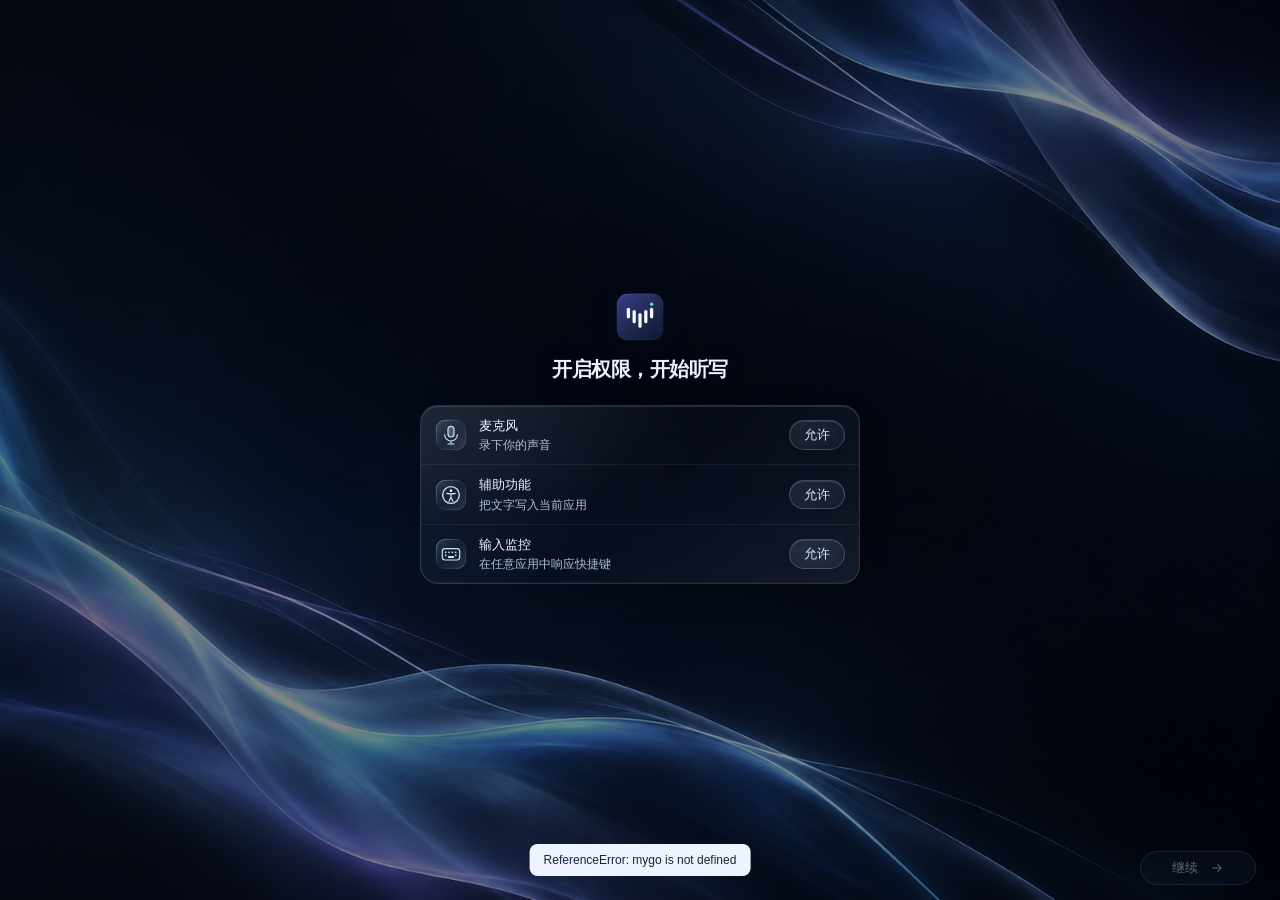
<file: resources/onboarding/index.html>
<!doctype html><html lang="zh-Hans" data-theme="dark"><head><meta charset="utf-8"><meta name="viewport" content="width=device-width,initial-scale=1"><title>Voicemore</title><style>
:root{color-scheme:light;--page:#e6e7eb;--window:#f6f6f7;--panel:#fff;--soft:#f1f1f3;--text:#26262b;--muted:#74757d;--faint:#a8a9b0;--line:#e3e3e8;--line-strong:#d4d4da;--brand:#3e468a;--brand-tint:#ebecf6;--onbrand:#fff;--success:#2f8466;--success-tint:#e4f2ec;--danger:#b0573f;--shadow:0 22px 60px #1d20301f,0 0 0 .5px #1d203026,0 2px 6px #1d20300d;--card-shadow:0 .5px 1px #1d203012}
:root[data-theme=dark]{color-scheme:dark;--page:#141518;--window:#232428;--panel:#2c2d32;--soft:#323338;--text:#ececef;--muted:#a0a1aa;--faint:#6c6d76;--line:#3a3b42;--line-strong:#46474f;--brand:#a7adf0;--brand-tint:#363b5f;--onbrand:#1d2036;--success:#7ccdb0;--success-tint:#22392f;--danger:#e39a88;--shadow:0 22px 60px #0008,0 0 0 .5px #ffffff1f;--card-shadow:none}
*{box-sizing:border-box}
html,body{height:100%}
body{margin:0;font:13px/1.5 -apple-system,BlinkMacSystemFont,"PingFang SC","Hiragino Sans GB",sans-serif;color:var(--text);background:var(--page);display:flex;flex-direction:column;-webkit-font-smoothing:antialiased}
button,select,textarea{font:inherit;color:inherit}
button{cursor:pointer;border:.5px solid var(--line-strong);border-radius:7px;background:var(--panel);padding:4px 12px;min-height:26px;box-shadow:0 .5px 1px #0000000f;transition:background .15s,opacity .15s}
button:hover:not(:disabled){background:color-mix(in srgb,var(--panel),var(--text) 5%)}
button:disabled{cursor:default;opacity:.4}
:focus-visible{outline:2px solid #7088d4;outline-offset:2px}
h1,h2,p{margin:0}
p{color:var(--muted)}
.plain{border:0;background:transparent;box-shadow:none;color:var(--muted)}
.plain:hover:not(:disabled){background:color-mix(in srgb,var(--text) 6%,transparent)}
.primary{background:var(--brand);color:var(--onbrand);border-color:transparent}
.primary:hover:not(:disabled){background:color-mix(in srgb,var(--brand),var(--text) 14%)}
svg{display:block}
.ic{width:16px;height:16px;fill:none;stroke:currentColor;stroke-width:1.7;stroke-linecap:round;stroke-linejoin:round;flex-shrink:0}
kbd{font:500 11px/1 -apple-system,sans-serif;display:inline-flex;align-items:center;justify-content:center;min-width:24px;height:20px;padding:0 6px;border:.5px solid var(--line-strong);border-bottom-width:1.5px;border-radius:5px;background:var(--panel);color:var(--text);vertical-align:1px}
.primary kbd{background:#ffffff26;border-color:#ffffff45;color:inherit}

/* preview toolbar — prototype controls only, not product UI */
.tools{flex-shrink:0;display:flex;align-items:center;gap:8px;padding:10px 16px;border-bottom:1px solid color-mix(in srgb,var(--line),transparent 30%);background:color-mix(in srgb,var(--page),var(--panel) 35%);font-size:12px;flex-wrap:wrap}
.tools .name{font-weight:600;margin-right:auto;display:flex;align-items:center;gap:8px}
.tools .name span{font-weight:400;color:var(--muted)}
.tools select{font-size:12px;border:.5px solid var(--line-strong);border-radius:6px;background:var(--panel);padding:2px 4px;height:24px}
.tools label{display:flex;align-items:center;gap:6px;color:var(--muted)}
.tools .sim{display:inline-flex;align-items:center;gap:6px;font-size:12px;height:24px;min-height:24px;user-select:none;-webkit-user-select:none;touch-action:none}
.tools .sim.down{background:var(--brand-tint);border-color:var(--brand)}
.tools .sep{width:1px;height:16px;background:var(--line-strong);margin:0 2px}

/* stage + compact panel (≈720×540) */
.stage{flex:1;min-height:0;display:flex;align-items:center;justify-content:center;padding:16px}
#app{width:min(720px,100%);height:min(540px,100%);min-height:420px}
.win{width:100%;height:100%;min-height:420px;display:flex;flex-direction:column;background:var(--window);border-radius:12px;box-shadow:var(--shadow);overflow:hidden;position:relative}
.titlebar{height:38px;flex-shrink:0;display:flex;align-items:center;justify-content:space-between;padding:0 10px 0 14px}
.traffic{display:flex;gap:8px}
.traffic i{width:12px;height:12px;border-radius:50%;background:#ff5f57;box-shadow:inset 0 0 0 .5px #0000001f}
.traffic i:nth-child(2){background:#febc2e}.traffic i:nth-child(3){background:#28c840}
.titlebar .plain{font-size:12px;padding:2px 8px;min-height:22px}
.body{flex:1;min-height:0;overflow:auto;display:flex;align-items:safe center;justify-content:center;padding:4px 56px 8px}
.content{width:100%;max-width:440px;text-align:center}
.content.enter{animation:arrive .28s cubic-bezier(.2,.7,.3,1)}
.footer{height:56px;flex-shrink:0;display:grid;grid-template-columns:1fr auto 1fr;align-items:center;padding:0 18px;border-top:.5px solid var(--line)}
.footer .back{justify-self:start;font-size:13px}
.footer .next{justify-self:end;min-width:88px;font-size:13px;padding:4px 16px;min-height:28px}
.dots{display:flex;gap:5px}
.dots i{width:5px;height:5px;border-radius:5px;background:var(--text);opacity:.15;transition:width .2s,opacity .2s}
.dots i.on{width:14px;opacity:.6}.dots i.done{opacity:.35}

/* type */
.mark{width:40px;height:40px;margin:0 auto 14px}
h1{font-size:20px;line-height:1.35;font-weight:600;letter-spacing:-.01em}
.sub{margin-top:6px;font-size:13px}
.head{margin-bottom:22px}

/* grouped list (permissions, trigger settings) */
.group{background:var(--panel);border-radius:10px;box-shadow:var(--card-shadow),0 0 0 .5px var(--line-strong);text-align:left;overflow:hidden}
.row{display:flex;align-items:center;gap:12px;min-height:56px;padding:10px 14px}
.row+.row{border-top:.5px solid var(--line)}
.row .txt{flex:1;min-width:0}
.row strong{display:block;font-size:13px;font-weight:550}
.row p{font-size:12px;margin-top:1px}
.app-ic{width:30px;height:30px;flex-shrink:0}
.row .allow{min-width:56px}
.ok-mark{width:20px;height:20px;margin-right:18px;color:var(--success);animation:none}
.row.compact{min-height:44px;padding:8px 14px}
.row select{font-size:12px;border:.5px solid var(--line-strong);border-radius:6px;background:var(--panel);padding:3px 6px;height:24px;box-shadow:0 .5px 1px #0000000f}
.seg{display:flex;padding:2px;background:var(--soft);border-radius:7px;gap:2px}
.seg button{border:0;box-shadow:none;background:transparent;font-size:12px;padding:2px 10px;min-height:22px;border-radius:5px;color:var(--muted)}
.seg button[aria-pressed=true]{background:var(--panel);color:var(--text);box-shadow:0 .5px 2px #0000001f}

/* shortcut keycap */
.cap-wrap{display:flex;flex-direction:column;align-items:center;gap:10px;margin:0 0 22px}
.cap{position:relative;width:64px;height:56px;border-radius:10px;background:var(--panel);box-shadow:0 0 0 .5px var(--line-strong),0 2px 0 var(--line-strong),0 4px 10px #1d20300d;transition:transform .08s,box-shadow .08s,background .2s}
.cap .lt{position:absolute;left:9px;bottom:7px;font-size:12px;color:var(--text)}
.cap .rt{position:absolute;right:8px;top:7px;color:var(--muted)}
.cap .rt svg{width:13px;height:13px}
.cap .rt.sym{font-size:13px;line-height:1}
.cap.wait:after{content:'';position:absolute;inset:-5px;border-radius:14px;border:1.5px solid var(--brand);opacity:0;animation:ring 2s ease-out infinite}
.cap.down{transform:translateY(2px);box-shadow:0 0 0 1px var(--brand),0 0 0 var(--line-strong);background:var(--brand-tint)}
.cap.hit{box-shadow:0 0 0 1px var(--success),0 2px 0 color-mix(in srgb,var(--success) 40%,transparent)}
.status{font-size:12px;color:var(--muted);min-height:18px;display:flex;align-items:center;gap:6px}
.status.ok{color:var(--success)}

/* practice pad */
.prompt{font-size:12px;color:var(--muted);margin:-8px 0 12px}
.prompt q{color:var(--text);quotes:"“" "”"}
.pad{background:var(--panel);border-radius:10px;box-shadow:var(--card-shadow),0 0 0 .5px var(--line-strong);text-align:left;transition:box-shadow .2s}
.pad.live{box-shadow:0 0 0 1.5px var(--brand)}
.pad.done{box-shadow:0 0 0 1px color-mix(in srgb,var(--success) 60%,transparent)}
.pad textarea{display:block;width:100%;height:112px;resize:none;border:0;background:transparent;padding:12px 14px;font-size:14px;line-height:1.7;outline:none;border-radius:10px 10px 0 0}
.pad textarea::placeholder{color:var(--faint)}
.pad-bar{display:flex;align-items:center;justify-content:space-between;gap:10px;padding:8px 8px 8px 14px;border-top:.5px solid var(--line)}
.vstate{display:flex;align-items:center;gap:8px;font-size:12px;color:var(--muted);min-width:0}
.vstate.ok{color:var(--success)}.vstate.bad{color:var(--danger)}
.vstate .dot{width:6px;height:6px;border-radius:50%;background:var(--faint)}
.bars{display:flex;gap:2px;align-items:center;height:14px;color:var(--brand)}
.bars i{width:2.5px;height:6px;border-radius:2px;background:currentColor;animation:wave .55s ease-in-out infinite alternate}
.bars i:nth-child(2n){height:11px;animation-delay:.12s}.bars i:nth-child(3n){height:14px;animation-delay:.24s}
.spin{width:12px;height:12px;border:1.5px solid color-mix(in srgb,var(--muted) 35%,transparent);border-top-color:var(--muted);border-radius:50%;animation:spin .8s linear infinite}
.vstate svg{width:14px;height:14px}
.start{display:inline-flex;align-items:center;gap:6px;min-height:28px;padding:4px 10px 4px 12px}
.start .ic{width:14px;height:14px}
.hint{margin-top:10px;font-size:12px;color:var(--faint);min-height:18px}

/* completion */
.done-ic{width:48px;height:48px;margin:0 auto 14px}
.done-ic .ring{animation:draw .6s .05s ease-out both}
.done-ic .tick{animation:draw .35s .45s ease-out both}
.remind{margin-top:10px;font-size:13px;color:var(--muted);display:flex;align-items:center;justify-content:center;gap:6px}
.done-cta{margin-top:24px;min-height:32px;padding:5px 22px;font-size:13px}

/* dialog / toast */
dialog{padding:20px 20px 16px;width:300px;background:var(--panel);color:var(--text);border:0;border-radius:12px;box-shadow:var(--shadow);text-align:left}
dialog::backdrop{background:#1a1c2833}
dialog h2{font-size:13px;font-weight:600;margin-bottom:6px}
dialog p{font-size:12px;line-height:1.6}
dialog .acts{display:flex;justify-content:flex-end;gap:8px;margin-top:16px}
#toast{position:fixed;bottom:24px;left:50%;transform:translate(-50%,6px);background:var(--text);color:var(--panel);padding:7px 14px;border-radius:8px;font-size:12px;opacity:0;pointer-events:none;transition:opacity .2s,transform .2s;z-index:20}
#toast.on{opacity:1;transform:translate(-50%,0)}

@keyframes arrive{from{opacity:0;transform:translateY(5px)}to{opacity:1;transform:none}}
@keyframes pop{from{opacity:0;transform:scale(.7)}to{opacity:1;transform:none}}
@keyframes wave{to{transform:scaleY(.35)}}
@keyframes spin{to{transform:rotate(360deg)}}
@keyframes ring{0%{opacity:.5;transform:scale(.96)}100%{opacity:0;transform:scale(1.12)}}
@keyframes draw{from{stroke-dashoffset:var(--len)}to{stroke-dashoffset:0}}
@media(max-width:600px){.stage{padding:8px}.body{padding:4px 20px 8px}.footer{padding:0 12px}h1{font-size:18px}.tools .name span{display:none}.tools label span{display:none}}
@media(max-height:600px){.win{min-height:380px}.mark{width:32px;height:32px;margin-bottom:10px}.head{margin-bottom:14px}.row{min-height:48px;padding:8px 12px}.pad textarea{height:84px}.cap-wrap{margin-bottom:14px}}
@media(prefers-reduced-motion:reduce){*,*:before,*:after{animation:none!important;transition:none!important}}

/* V6 — Optical Flow. Generated raster remains the visible source of the light ribbons. */
:root{--page:#dfe7f2;--window:#f3f7fc;--panel:#f9fbff;--soft:#e8eef7;--text:#182a43;--muted:#50617a;--faint:#66778e;--line:#d8e1ee;--line-strong:#b9c9df;--brand:#245bb4;--brand-tint:#e0ebfc;--success:#237256;--success-tint:#e1f1e9}
:root[data-theme=dark]{--page:#080d19;--window:#0e182c;--panel:#16243b;--soft:#101c30;--text:#edf4ff;--muted:#b1bfd5;--faint:#92a4bf;--line:#2a3b55;--line-strong:#405472;--brand:#abd5ff;--brand-tint:#263f61;--onbrand:#0b2442;--success:#9cddc4;--success-tint:#193d37;--danger:#ffb7a9}
body{background:var(--page);isolation:isolate}
body::before{content:'';position:fixed;inset:-8%;z-index:-1;pointer-events:none;background:url('onboarding-v6-assets/aurora-flow.png') center/cover;filter:blur(32px);opacity:.09;animation:atmosphere 38s ease-in-out infinite alternate}
:root[data-theme=dark] body::before{opacity:.24}
.tools{position:relative;z-index:2;background:color-mix(in srgb,var(--page) 94%,transparent);border-bottom-color:color-mix(in srgb,var(--line) 65%,transparent)}
#app{position:relative;isolation:isolate;border-radius:16px;overflow:clip;box-shadow:0 32px 90px #07142d30,0 0 0 1px #ffffff70,0 2px 10px #07142d12}
:root[data-theme=dark] #app{box-shadow:0 34px 100px #0008,0 0 0 1px #7ca5da45,0 1px 0 #c3e3ff38 inset}
#app::before{content:'';position:absolute;z-index:-2;inset:-5%;background:url('onboarding-v6-assets/aurora-flow.png') center/cover no-repeat;animation:optical-flow 18s ease-in-out infinite alternate;filter:url(#liquid-flow);will-change:transform;pointer-events:none}
#app::after{content:'';position:absolute;inset:0;z-index:-1;pointer-events:none;background:linear-gradient(110deg,#f1f6fbe8,#f4f8fcd9 52%,#ecf3fbd1)}
:root[data-theme=dark] #app::after{background:radial-gradient(ellipse at 50% 47%,#0712269c 0%,#07122666 40%,#07122616 76%),linear-gradient(180deg,#07122638,#07122608 68%,#07122670)}
.win{background:transparent;border-radius:16px;box-shadow:none}
.titlebar{height:42px}
.titlebar .plain{color:var(--muted);background:color-mix(in srgb,var(--window) 70%,transparent);border:1px solid color-mix(in srgb,var(--line) 60%,transparent);border-radius:6px}
.titlebar .plain:hover{background:var(--panel)}
.footer{height:64px;padding:0 24px;background:transparent;border-top:0;backdrop-filter:none}
.group,.pad{background:var(--panel);box-shadow:0 12px 30px #05112b12,0 0 0 1px color-mix(in srgb,var(--line-strong) 75%,transparent);border-radius:12px}
:root[data-theme=dark] .group,:root[data-theme=dark] .pad{background:#122137f5;box-shadow:0 14px 32px #0002,0 0 0 1px #87acd337,inset 0 1px 0 #cce8ff0c}
.mark{filter:drop-shadow(0 4px 12px #65b6ff28)}
h1{font-weight:600;letter-spacing:-.025em}
:root[data-theme=dark] h1{text-shadow:0 2px 16px #050d20}
.primary{background:linear-gradient(180deg,color-mix(in srgb,var(--brand),white 9%),var(--brand));box-shadow:0 2px 6px #081e4b18,inset 0 1px 0 #ffffff30}
.primary:hover:not(:disabled){background:color-mix(in srgb,var(--brand),white 14%)}
.allow{background:var(--brand-tint);border-color:color-mix(in srgb,var(--brand) 25%,var(--line));color:var(--brand)}
.cap{background:linear-gradient(155deg,var(--panel),var(--soft));box-shadow:0 0 0 1px var(--line-strong),0 3px 0 var(--line),0 10px 25px #08162b22}
.cap.wait:after{animation-duration:3.6s;opacity:0;border-width:1px}
.dots{gap:7px}.dots i.on{background:var(--brand);opacity:1;width:16px}
:focus-visible{outline:2px solid var(--brand);outline-offset:3px}
.pad textarea:focus-visible{outline:2px solid var(--brand);outline-offset:-3px}
dialog{border:1px solid var(--line-strong)}
dialog::backdrop{background:#050b1c80;backdrop-filter:blur(5px)}
@keyframes optical-flow{0%{transform:scale(1.04) translate3d(-1.4%,.8%,0) rotate(-.8deg)}50%{transform:scale(1.075) translate3d(.3%,-.7%,0) rotate(.2deg)}100%{transform:scale(1.045) translate3d(1.2%,.6%,0) rotate(.8deg)}}
@keyframes atmosphere{from{transform:translate3d(-1%,0,0) scale(1)}to{transform:translate3d(1%,-1%,0) scale(1.03)}}
html[data-paused=true] *,html[data-paused=true] *::before,html[data-paused=true] *::after{animation-play-state:paused!important}
@media(prefers-reduced-motion:reduce){*,*::before,*::after{animation:none!important;transition:none!important;scroll-behavior:auto!important}}

/* Continuous surface and luminous glass actions. */
button{transition:background .22s,border-color .22s,box-shadow .22s,transform .22s cubic-bezier(.2,.7,.3,1)}
button:active:not(:disabled){transform:translateY(1px) scale(.97)}
.primary{position:relative;isolation:isolate;overflow:hidden;border:1px solid #c1e3ff90;border-radius:999px;color:#f4faff;background:linear-gradient(120deg,#3669a8e8,#4e70b9e8 52%,#7769b8e8);box-shadow:inset 0 1px 0 #ffffff5c,inset 0 -1px 0 #13295870,0 3px 12px #020c2638,0 0 16px #6cb9ff18;text-shadow:0 1px 2px #15274b50;font-weight:550;letter-spacing:.02em}
.primary::before{content:'';position:absolute;z-index:-1;inset:0;background:linear-gradient(110deg,transparent 15%,#ffffff25 45%,transparent 70%);transform:translateX(-110%);transition:transform .8s ease;pointer-events:none}
.primary:hover:not(:disabled){background:linear-gradient(120deg,#417abbe8,#5a83c9e8 52%,#8b7acbe8);border-color:#d6edffc9;box-shadow:inset 0 1px 0 #ffffff70,0 5px 18px #08163040,0 0 20px #79bdff30;transform:translateY(-1px)}
.primary:hover:not(:disabled)::before{transform:translateX(110%)}
.footer .next,.done-cta{display:inline-flex;align-items:center;justify-content:center;gap:12px;min-width:106px;min-height:34px;padding:6px 18px;border-radius:999px}
.footer .next::after,.done-cta::after{content:'';width:14px;height:14px;flex-shrink:0;background:currentColor;mask:url("data:image/svg+xml,%3Csvg xmlns='http://www.w3.org/2000/svg' viewBox='0 0 20 20'%3E%3Cpath d='M4 10h11M11 5l5 5-5 5' fill='none' stroke='black' stroke-width='1.5' stroke-linecap='round' stroke-linejoin='round'/%3E%3C/svg%3E") center/contain no-repeat;transition:transform .22s}
.footer .next:hover:not(:disabled)::after,.done-cta:hover::after{transform:translateX(2px)}
.footer .next:not(.primary){background:color-mix(in srgb,var(--panel) 65%,transparent);border-color:var(--line-strong)}
.allow{border-radius:999px;background:color-mix(in srgb,var(--brand-tint) 65%,transparent);border-color:color-mix(in srgb,var(--brand) 35%,transparent);box-shadow:inset 0 1px 0 #ffffff12}
.allow:hover:not(:disabled){background:var(--brand-tint);border-color:var(--brand)}
.start{border-radius:999px;padding-left:13px;padding-right:13px}
.footer .back{border-radius:999px;padding:5px 12px;color:var(--muted)}
.dots i.on{box-shadow:0 0 9px #8cc7ff66}
:root:not([data-theme=dark]) .primary{background:linear-gradient(120deg,#2d5a9f,#5068ac 55%,#6c59a4);border-color:#6587bd;color:white}
@media(prefers-reduced-motion:reduce){#app::before{filter:none;will-change:auto}.primary::before{display:none}}

/* Continuous ribbon material: GPU deformation and light on the original soft texture. */
#app::before{inset:0;background-size:100% 100%;animation:none;filter:none;will-change:auto;transform:none}
body::before{inset:0;background:radial-gradient(ellipse at 18% 80%,#305b9b55,transparent 45%),radial-gradient(ellipse at 85% 20%,#48448244,transparent 45%);filter:none;animation:atmosphere 30s ease-in-out infinite alternate}
#ui{position:relative;width:100%;height:100%;z-index:1}
#ribbon-flow{position:absolute;inset:0;width:100%;height:100%;display:block;z-index:-1;pointer-events:none}
#app::after{z-index:0}
:root[data-theme=dark] #app::after{background:radial-gradient(ellipse at 50% 47%,#030b1a38,transparent 68%)}

/* Unified optical-glass icon and control system. Official brand retains its original geometry. */
.brand-icon{display:block;width:100%;height:100%;object-fit:contain}
.mark{width:54px;height:54px;margin-bottom:12px;filter:drop-shadow(0 5px 12px #020b1d66)}
.tools .brand-icon{width:22px;height:22px}
.app-ic{width:32px;height:32px;color:#c6e3fa;filter:drop-shadow(0 2px 3px #02091430)}
:root[data-theme=dark]{--success:#b2dcd9;--success-tint:#a8e0e011}
.group,.pad{border-radius:14px}
:root[data-theme=dark] .group,:root[data-theme=dark] .pad{background:linear-gradient(125deg,#15253bd9,#111d31db);backdrop-filter:blur(18px);box-shadow:inset 0 1px 0 #def0ff0a,0 0 0 .5px #a8c8f333,0 12px 28px #02071426}
.row+.row{border-top-color:color-mix(in srgb,var(--line) 60%,transparent)}
.cap{width:68px;height:62px;border-radius:16px;background:linear-gradient(145deg,#b9ddff1c,#7697ca08 50%,#a8a2ee12);box-shadow:inset 0 1px 0 #e8f6ff65,inset 0 -1px 0 #080f2380,0 0 0 1px #b2cfee48,0 6px 16px #0003;color:#d8eaff}
.cap::before{content:'';position:absolute;inset:4px;border:1px solid #bfdfff0d;border-radius:12px;pointer-events:none}
.cap .lt{inset:0;display:flex;align-items:center;justify-content:center;font-size:12px;color:inherit;font-weight:450;letter-spacing:.015em}
.cap[aria-label^="Fn"] .lt{font-size:22px;font-weight:400;padding-top:5px}
.cap .rt{right:9px;top:8px;opacity:.55}.cap .rt svg{width:10px;height:10px}
.cap.hit{box-shadow:inset 0 1px 0 #ddf5ff80,inset 0 -1px 0 #07132899,0 0 0 1px #badfe97a,0 0 22px #8dc7fa15}
.cap.down{background:linear-gradient(145deg,#accfff26,#738bb514);box-shadow:inset 0 1px 5px #0003,0 0 0 1px #c1e1ff70}
.cap.wait:after{inset:-6px;border-color:#b9d9ff38;border-width:.8px}
.status.ok{color:#c1dedf}
.done-ic{width:64px;height:64px;margin:0 auto 12px;filter:drop-shadow(0 6px 15px #06132a55)}
.done-cta{min-height:34px;margin-top:22px;border-width:.5px;box-shadow:inset 0 1px 0 #fff4,0 4px 12px #050e2422}
kbd{background:linear-gradient(135deg,#b9ddff16,#8192c708);border-color:#b7d7f33b;border-bottom-width:1px;border-radius:6px;color:var(--text)}
.seg{border:1px solid #a7c6ee12;background:#060f1b38;padding:3px;border-radius:8px}
.seg button[aria-pressed=true]{background:linear-gradient(135deg,#bedfff23,#9dacec14);box-shadow:inset 0 1px 0 #e2f3ff22,0 0 0 .5px #a5c8ec2b}
.key-picker{display:flex;align-items:center;gap:8px;height:29px;padding:3px 9px 3px 11px;border:1px solid #accff32b;border-radius:8px;background:linear-gradient(130deg,#badfff10,#929fda08);box-shadow:inset 0 1px 0 #e2f5ff0d;font-size:12px}
.key-picker small{font-size:10px;color:var(--muted)}
.key-picker svg{width:14px;height:14px;fill:none;stroke:currentColor;stroke-width:1.25;opacity:.65}
.key-picker:hover:not(:disabled),.key-picker[aria-expanded=true]{background:#a6cfff14;border-color:#bddcff66}
.key-picker:focus-visible{outline:2px solid #b3d5ff70;outline-offset:2px}
#key-menu{position:fixed;inset:auto;margin:0;width:200px;padding:5px;background:linear-gradient(135deg,#17263df5,#101c30fa);border:1px solid #b5d4f440;border-radius:12px;box-shadow:inset 0 1px 0 #e4f3ff0d,0 12px 32px #02071266;color:#dceaf8;backdrop-filter:blur(24px)}
#key-menu:popover-open{animation:menu-in .16s ease-out}
#key-menu button{width:100%;display:flex;align-items:center;gap:8px;text-align:left;min-height:34px;padding:5px 8px;background:transparent;border:0;box-shadow:none;border-radius:7px;font-size:12px}
#key-menu button:hover,#key-menu button:focus{background:#b1d3ff14;outline:none}
#key-menu button[aria-selected=true]{background:linear-gradient(105deg,#a8d4ff1c,#9892ee0e)}
#key-menu .menu-key{display:flex;align-items:center;justify-content:center;width:23px;height:22px;border:1px solid #b0cdeb22;border-radius:5px;color:#c9dff3;font-size:11px;background:#b5d9ff06}
#key-menu small{font-size:10px;color:#9badc4;margin-left:auto}
.menu-check{margin-left:auto;width:13px;color:#c5e4ed}.menu-check .ic{width:13px;height:13px;stroke-width:1.5}
@keyframes menu-in{from{opacity:0;transform:translateY(-3px)}to{opacity:1;transform:none}}
:root:not([data-theme=dark]) .app-ic{color:#456585}
:root:not([data-theme=dark]) .cap{color:#325477}
:root:not([data-theme=dark]) .seg{background:#e1e8f0}
:root:not([data-theme=dark]) .seg button[aria-pressed=true]{background:#fff}
@media(prefers-reduced-motion:reduce){#key-menu:popover-open{animation:none}}

/* Smoked liquid glass: attenuated ribbons, translucent continuous surfaces. */
:root[data-theme=dark] #app::after{
 background:linear-gradient(145deg,#02050962,#01040b80 55%,#02050b69);
 backdrop-filter:blur(.65px) saturate(.84);-webkit-backdrop-filter:blur(.65px) saturate(.84);
}
:root[data-theme=dark] #app{box-shadow:0 30px 90px #0009,0 0 0 1px #b3d0ec2b,inset 0 1px 0 #eff8ff26}
:root[data-theme=dark] .group,:root[data-theme=dark] .pad{
 position:relative;background:linear-gradient(128deg,#c5d9f014,#111b2b40 45%,#9aadd918);
 backdrop-filter:blur(24px) saturate(1.15);-webkit-backdrop-filter:blur(24px) saturate(1.15);
 border:1px solid #d2e6ff26;border-radius:18px;
 box-shadow:inset 0 1px 1px #ecf6ff24,inset 0 -1px 1px #8ea5cd12,0 12px 30px #00000030;
}
:root[data-theme=dark] .group::before,:root[data-theme=dark] .pad::before{
 content:'';position:absolute;inset:0;border-radius:inherit;pointer-events:none;
 background:radial-gradient(ellipse at 0 0,#d6ebff12,transparent 52%),radial-gradient(ellipse at 100% 100%,#9cafff09,transparent 45%);
}
:root[data-theme=dark] .row+.row,:root[data-theme=dark] .pad-bar{border-top-color:#d7e8ff12}
:root[data-theme=dark] .allow,:root[data-theme=dark] .key-picker,:root[data-theme=dark] .titlebar .plain{
 background:linear-gradient(140deg,#d2e8ff16,#91aedb07);border-color:#d3e8ff35;
 box-shadow:inset 0 1px 1px #eef8ff22,0 2px 5px #00000012;
 backdrop-filter:blur(12px);-webkit-backdrop-filter:blur(12px);color:#d7e8f8;
}
:root[data-theme=dark] .allow:hover:not(:disabled),:root[data-theme=dark] .key-picker:hover:not(:disabled){background:#d2e8ff22;border-color:#d3e8ff60}
:root[data-theme=dark] .primary{
 background:linear-gradient(115deg,#76b4e640,#889edc48 55%,#b4a5e44d);
 border-color:#c7e5ff66;backdrop-filter:blur(16px) saturate(1.25);-webkit-backdrop-filter:blur(16px) saturate(1.25);
 box-shadow:inset 0 1px 1px #edf8ff55,inset 0 -1px 1px #d4e2ff16,0 4px 14px #0003;
}
:root[data-theme=dark] .primary:hover:not(:disabled){background:linear-gradient(115deg,#8dc9f160,#9daee969 55%,#b5a8e765);border-color:#e2f2ffa6}
:root[data-theme=dark] .cap,:root[data-theme=dark] kbd{backdrop-filter:blur(12px);-webkit-backdrop-filter:blur(12px)}
:root[data-theme=dark] .pad.live{border-color:#b2d7ff80;box-shadow:inset 0 1px 1px #edf8ff26,0 0 0 2px #9dccff10,0 12px 30px #0003}
:root[data-theme=dark] .pad.done{border-color:#b2dcd95c}
:root[data-theme=dark] dialog{background:linear-gradient(135deg,#243345b8,#111b2be0);backdrop-filter:blur(24px);-webkit-backdrop-filter:blur(24px);border-color:#d2e6ff35;box-shadow:inset 0 1px 0 #ffffff24,0 20px 60px #0006}
#key-menu{background:linear-gradient(135deg,#27374cc9,#101b2bd9);backdrop-filter:blur(28px) saturate(1.1);-webkit-backdrop-filter:blur(28px) saturate(1.1)}
:root:not([data-theme=dark]) .group,:root:not([data-theme=dark]) .pad{background:linear-gradient(135deg,#ffffffa8,#f1f6fc80);backdrop-filter:blur(24px);-webkit-backdrop-filter:blur(24px);border-radius:18px;box-shadow:inset 0 1px 0 #fff,0 0 0 .5px #ffffffb3,0 12px 28px #162c4912}
@supports not (backdrop-filter:blur(1px)){
 :root[data-theme=dark] .group,:root[data-theme=dark] .pad{background:#152030ed}
 #key-menu{background:#162237}
}

/* Detection is expressed by the whole glass key, without badge or visible status copy. */
.sr-only{position:absolute;width:1px;height:1px;padding:0;margin:-1px;overflow:hidden;clip-path:inset(50%);white-space:nowrap;border:0}
.cap-wrap{gap:0;padding:8px 0;margin-bottom:28px}
.cap.hit{
 background:radial-gradient(ellipse at 25% 0%,#e0f6ff40,transparent 65%),linear-gradient(145deg,#7bbcf06b,#6c94cf48 55%,#b4a5e55c);
 color:#f3fbff;box-shadow:inset 0 1px 1px #effbffb3,inset 0 -1px 1px #b4cfff35,0 0 0 1px #c8e8ff8c,0 5px 20px #79baff26;
 animation:none;transition:background .25s ease,box-shadow .25s ease,color .25s ease;
}
.cap.hit::before{border-color:#e1f1ff26}
.cap.hit .rt{opacity:.8}
:root:not([data-theme=dark]) .cap.hit{color:#244767;background:linear-gradient(145deg,#e8f8fff0,#b5d6f0b3 55%,#cec9efb3);box-shadow:inset 0 1px 0 #fff,0 0 0 1px #81add08c,0 5px 20px #5585b51a}
@keyframes glass-selected{from{opacity:.65;transform:scale(.96)}to{opacity:1;transform:scale(1)}}


body{display:block;background:#080d19}body::before{display:none}.stage{padding:0;width:100%;height:100%}#app{width:100%;height:100%;min-height:420px;border-radius:0;box-shadow:none!important}.win{border-radius:0}.traffic{visibility:hidden}.titlebar{-webkit-app-region:drag;app-region:drag}.tools{display:none}.hint{height:auto}.service-need{margin:0 0 12px;padding:10px;border:1px solid #afc9ec33;border-radius:12px;background:#afc9ec0d}.service-need button{margin-left:8px}.error-detail{max-width:440px;overflow-wrap:anywhere;font-size:12px;color:var(--danger)}
.model-choice{margin:0 0 14px}.model-card{padding:20px;text-align:left}.model-top,.model-actions{display:flex;align-items:center;gap:12px;justify-content:space-between}.model-status,.model-copy,.model-actions small{font-size:12px;color:var(--muted)}.model-copy{line-height:1.6;margin:10px 0 16px}.model-actions{justify-content:flex-start}.model-actions button{padding:7px 16px;border-radius:18px}.model-card progress{width:100%;height:5px;accent-color:#92c9fa}.model-card .ok-mark{margin:0}.model-card .error-detail{margin-bottom:12px}
.model-content{max-width:480px;text-align:left}
.model-heading{margin-bottom:22px;text-align:center}.model-heading h1{font-size:23px;font-weight:600;letter-spacing:-.5px}.model-heading p{font-size:12px;margin-top:8px}
.model-sheet{position:relative;padding:23px 24px 18px;border:1px solid #d4e9ff27;border-radius:22px;background:linear-gradient(135deg,#b5d7ff16,#9ab5f906 50%,#b6a9fa0e);box-shadow:inset 0 1px 0 #fff1,0 12px 32px #00000012;backdrop-filter:blur(22px);-webkit-backdrop-filter:blur(22px)}
.model-identity{display:flex;align-items:center;gap:14px}.model-identity strong{font-size:18px;font-weight:580;letter-spacing:-.3px}.model-identity p{font-size:11px;margin-top:3px;letter-spacing:.2px}.model-glyph{width:46px;height:46px;flex-shrink:0;color:#bbdff7;background:linear-gradient(145deg,#a5dbff24,#a196e91c);border:1px solid #cae6ff38;border-radius:14px;box-shadow:inset 0 1px 0 #fff2;display:grid;place-items:center}.model-glyph svg{width:29px;height:29px;fill:none;stroke:currentColor;stroke-width:1.35;stroke-linecap:round;stroke-linejoin:round}
.model-badge{font-size:10px;color:#a4c9df;margin-left:auto;align-self:flex-start;padding:2px 7px;border:1px solid #b8daef20;border-radius:20px;white-space:nowrap}
.model-features{display:flex;gap:20px;margin:21px 0 22px;font-size:11px;color:var(--muted)}.model-features span{display:flex;align-items:center;gap:5px}.model-features svg{width:13px;height:13px;fill:none;stroke:currentColor;stroke-width:1.4;stroke-linecap:round;stroke-linejoin:round}
.download-meta{display:flex;justify-content:space-between;align-items:center;font-size:11px;min-height:23px;color:var(--muted)}.download-meta strong{font-size:11px;font-weight:500;color:var(--text)}.download-meta button{font-size:11px;padding:0;min-height:20px;color:var(--muted);border:0;background:none;box-shadow:none}.progress-track{height:3px;border-radius:4px;background:#b9daf21a;margin-top:9px;overflow:hidden}.progress-fill{height:100%;width:0%;border-radius:inherit;background:linear-gradient(90deg,#83bfee,#b6b6f0);box-shadow:0 0 8px #92caff55;transition:width .35s linear}.model-alt{display:flex;justify-content:center;align-items:center;gap:5px;margin:17px auto 0;border:0;background:none;box-shadow:none;color:var(--muted);font-size:11px;padding:4px 8px}.model-alt:hover:not(:disabled){background:#b9daf20c;color:var(--text)}.model-alt svg{width:12px;height:12px;fill:none;stroke:currentColor;stroke-width:1.5}
.model-sheet p.cloud-copy{font-size:12px;line-height:1.7;margin:20px 0 12px}.model-error{font-size:11px;color:var(--danger);margin-top:9px}.footer .next{min-width:116px;height:34px;font-weight:500}.model-caption{font-size:10px;color:var(--muted);text-align:center;margin-top:12px;opacity:.8}
:root:not([data-theme=dark]) .model-sheet{background:linear-gradient(135deg,#ffffff8c,#eef4ff4a);border-color:#ffffffb3;box-shadow:inset 0 1px 0 #fff9,0 10px 28px #3749650a}:root:not([data-theme=dark]) .model-glyph{color:#466d9b;background:linear-gradient(145deg,#f7fbffb3,#d5dcf266);border-color:#ffffffa6;box-shadow:inset 0 1px 0 #fff9}:root:not([data-theme=dark]) .model-badge{color:#516f90;border-color:#7197be30}:root:not([data-theme=dark]) .progress-track{background:#56769b15}:root:not([data-theme=dark]) .progress-fill{background:linear-gradient(90deg,#547fa9,#7779b5)}
@media(max-width:540px){.body{padding:12px 24px}.model-sheet{padding:20px}.model-features{gap:13px}}

.model-options{display:grid;grid-template-columns:1fr 1fr;gap:12px;margin-bottom:14px}
.model-option{position:relative;display:flex;flex-direction:column;align-items:flex-start;text-align:left;gap:8px;padding:20px;min-height:186px;border-radius:20px;border:1px solid #c6deff24;background:linear-gradient(135deg,#b5d7ff0c,#111b2b30);backdrop-filter:blur(22px);color:var(--text);box-shadow:inset 0 1px 0 #fff0d;transition:background .22s,border-color .22s,box-shadow .22s}
.model-option:hover{background:#b5d7ff14;border-color:#c6deff55}
.model-option[aria-pressed=true]{background:linear-gradient(135deg,#a4d9ff29,#829ae91b 70%,#b3a0ed20);border-color:#b7dcff80;box-shadow:inset 0 1px 1px #edf8ff30,0 6px 24px #0002}
.model-option strong{font-size:16px;font-weight:600;margin-top:4px}.model-option .option-detail{font-size:11px;color:var(--muted);line-height:1.6}.model-option .model-glyph{width:38px;height:38px;border-radius:12px}.model-option .model-glyph svg{width:25px;height:25px}
.choice-dot{position:absolute;right:17px;top:19px;width:13px;height:13px;border:1px solid #b8d9ff4d;border-radius:50%;display:grid;place-items:center}.model-option[aria-pressed=true] .choice-dot{border-color:#c6e6ff;background:#b4d9fa15}.model-option[aria-pressed=true] .choice-dot:after{content:'';width:5px;height:5px;border-radius:50%;background:#d2edff}
.model-sheet{padding:14px 18px;border-radius:14px;min-height:58px}.model-sheet p.cloud-copy{margin:0;font-size:11px}.model-heading{margin-bottom:22px}.model-heading h1{font-size:23px}
@media(max-width:540px){.model-options{gap:9px}.model-option{padding:15px;min-height:178px}}
.download-meta .inline-action{padding:6px 14px;min-height:30px;border-radius:16px;border:1px solid #c7e5ff55;background:linear-gradient(115deg,#76b4e62e,#b4a5e435);box-shadow:inset 0 1px 0 #edf8ff22;color:#e0efff;font-size:12px}.download-meta .inline-action:hover{background:#b4d9fa30}.model-option{min-height:164px}

.fn-ownership-note{margin:14px 0 0;text-align:center;font-size:11px;line-height:1.6;font-weight:400;color:var(--muted);opacity:.75}
</style></head><body><div class="stage"><main id="app"><canvas id="ribbon-flow" aria-hidden="true"></canvas><div id="ui"></div></main></div><div id="key-menu" popover="auto" role="listbox" aria-label="听写快捷键选项"></div><div id="toast" role="status"></div><script>let S={step:0,perms:[false,false,false],shortcut:'Fn',mode:'toggle',keySeen:false,practiced:false,text:'',theme:'auto',speechReady:false},phase='idle',pressed=false,lastStep=-1;
const SAMPLE='明天上午十点开会，记得带上第三季度的报告。';
const $=s=>document.querySelector(s);
const esc=s=>String(s).replace(/[&<>"']/g,c=>({'&':'&amp;','<':'&lt;','>':'&gt;','"':'&quot;',"'":'&#39;'}[c]));
/* ---------- SVG ---------- */
// Official project brand, copied unchanged from resources/logo.svg.
const voiceMark=()=>`<img class="brand-icon" src="onboarding-v6-assets/voicemore-logo.svg" alt="Voicemore">`;
const tile=(id,a,b,g)=>`<svg class="app-ic" viewBox="0 0 48 48" aria-hidden="true"><defs><linearGradient id="${id}" x1="0" y1="0" x2="1" y2="1"><stop stop-color="#b6dfff" stop-opacity=".18"/><stop offset=".5" stop-color="#627ca9" stop-opacity=".09"/><stop offset="1" stop-color="#c1bdff" stop-opacity=".16"/></linearGradient><linearGradient id="${id}-rim" x1="0" y1="0" x2="1" y2="1"><stop stop-color="#d5edff" stop-opacity=".65"/><stop offset=".48" stop-color="#91baff" stop-opacity=".1"/><stop offset="1" stop-color="#aaa9e0" stop-opacity=".4"/></linearGradient></defs><rect x="2" y="2" width="44" height="44" rx="13" fill="url(#${id})" stroke="url(#${id}-rim)" stroke-width="1"/><g fill="none" stroke="currentColor" stroke-width="1.8" stroke-linecap="round" stroke-linejoin="round">${g}</g></svg>`;
const permIcons=[
 tile('g-mic','#5d7df0','#3f55c9','<rect x="19.5" y="11" width="9" height="16" rx="4.5" fill="#fff" fill-opacity=".22"/><path d="M14.5 23.5a9.5 9.5 0 0019 0M24 33v4.5M19.5 37.5h9"/>'),
 tile('g-acc','#a46ae0','#7c43c4','<circle cx="24" cy="24" r="12.5" stroke-width="2.1"/><circle cx="24" cy="17.6" r="2" fill="#fff" stroke="none"/><path d="M17.5 21.5c4.3 1 8.7 1 13 0M24 22.3v5.2M24 27.5l-3 6M24 27.5l3 6"/>'),
 tile('g-key','#4fa69a','#2f7f74','<rect x="11" y="16" width="26" height="17" rx="4"/><path d="M16 21.5h.01M21 21.5h.01M26 21.5h.01M31 21.5h.01M16 26h.01M31 26h.01M20.5 28.5h7" stroke-width="2.7"/>')
];
// Granted check: tinted disc + stroke tick; accessible label on the svg itself.
const okMark=label=>`<svg class="ok-mark" viewBox="0 0 20 20" role="img" aria-label="${label}"><circle cx="10" cy="10" r="9" fill="var(--success-tint)" stroke="currentColor" stroke-opacity=".35" stroke-width=".8"/><path d="M6.2 10.3l2.6 2.6 5-5.4" fill="none" stroke="currentColor" stroke-width="1.8" stroke-linecap="round" stroke-linejoin="round"/></svg>`;
const doneIcon=`<svg class="done-ic" viewBox="0 0 64 64" aria-hidden="true"><defs><linearGradient id="done-glass" x1="0" y1="0" x2="1" y2="1"><stop stop-color="#a8d6ff" stop-opacity=".22"/><stop offset=".55" stop-color="#6686b7" stop-opacity=".06"/><stop offset="1" stop-color="#bcb0ff" stop-opacity=".2"/></linearGradient><linearGradient id="done-rim" x1="0" y1="0" x2="1" y2="1"><stop stop-color="#daf0ff" stop-opacity=".8"/><stop offset=".5" stop-color="#7d9dd2" stop-opacity=".16"/><stop offset="1" stop-color="#b1b4ec" stop-opacity=".55"/></linearGradient></defs><rect x="8" y="8" width="48" height="48" rx="17" fill="url(#done-glass)" stroke="url(#done-rim)"/><rect x="12" y="12" width="40" height="40" rx="13" fill="none" stroke="#c1e3ff" stroke-opacity=".08"/><path class="tick" d="M22 32l7 7 14-15" fill="none" stroke="#d5f0ee" stroke-width="2.4" stroke-linecap="round" stroke-linejoin="round" stroke-dasharray="32" style="--len:32"/></svg>`;
const globe='<svg viewBox="0 0 16 16" fill="none" stroke="currentColor" stroke-width="1.2" aria-hidden="true"><circle cx="8" cy="8" r="6.2"/><path d="M1.8 8h12.4M8 1.8c-2.2 2.4-2.2 10 0 12.4M8 1.8c2.2 2.4 2.2 10 0 12.4"/></svg>';
const ic={mic:'<rect x="9" y="3" width="6" height="12" rx="3"/><path d="M5.5 11a6.5 6.5 0 0013 0M12 17.5V21"/>',stop:'<rect x="7" y="7" width="10" height="10" rx="2.5"/>',check:'<path d="M5 12.5l4.2 4.2L19 7"/>',alert:'<circle cx="12" cy="12" r="9"/><path d="M12 7.5v5.5M12 16.5h.01"/>'};
const svgI=n=>`<svg class="ic" viewBox="0 0 24 24" aria-hidden="true">${ic[n]}</svg>`;

/* ---------- shortcut model ---------- */
const KEYS={Fn:{name:'Fn',cap:'fn',rt:globe,match:e=>e.key==='Fn'||e.code==='Fn'},MetaRight:{name:'右 Command',cap:'command',rt:'⌘',match:e=>e.code==='MetaRight'},AltRight:{name:'右 Option',cap:'option',rt:'⌥',match:e=>e.code==='AltRight'}};
const K=()=>KEYS[S.shortcut]||{name:esc(S.shortcut),cap:esc(S.shortcut),rt:''};
const kb=()=>`<kbd>${K().name}</kbd>`;
const verb=()=>S.mode==='hold'?'按住':'按一下';

const chip='<svg viewBox="0 0 32 32"><rect x="8" y="8" width="16" height="16" rx="4"/><rect x="12" y="12" width="8" height="8" rx="2"/><path d="M12 4v4m8-4v4M12 24v4m8-4v4M4 12h4m-4 8h4m16-8h4m-4 8h4"/></svg>';
const modelGlobe='<svg viewBox="0 0 32 32"><circle cx="16" cy="16" r="11"/><ellipse cx="16" cy="16" rx="5" ry="11"/><path d="M5 16h22M7 10h18M7 22h18"/></svg>';

/* ---------- screens ---------- */
function screen(){
 if(S.step===0){const rows=[['麦克风','录下你的声音'],['辅助功能','把文字写入当前应用'],['输入监控','在任意应用中响应快捷键']];
  return `<div class="mark">${voiceMark()}</div><div class="head"><h1>开启权限，开始听写</h1></div>
  <div class="group">${rows.map((r,i)=>`<div class="row">${permIcons[i]}<div class="txt"><strong>${r[0]}</strong><p>${r[1]}</p></div>${S.perms[i]?okMark(r[0]+'已允许'):`<button class="allow" data-act="allow" data-i="${i}" aria-label="允许${r[0]}">允许</button>`}</div>`).join('')}</div>`;}
 if(S.step===1){const m=S.model||{},pct=m.total?Math.min(100,Math.round(m.done*100/m.total)):0;
 const label=m.cloud?(m.ready?m.current||'已就绪':'连接已有语音服务'):m.busy?m.status:m.phase==='ready'?'已准备好':m.installed?m.status:`预计下载 约 ${Number(m.sizeGB||0).toFixed(1)} GB`;
 const control=m.cloud?'<button class="inline-action" data-act="models">连接服务</button>':m.busy?`<button data-act="model-stop" ${m.phase==='stopping'?'disabled':''}>取消</button>`:m.phase==='ready'?(!m.selected?'<button class="inline-action" data-act="model-default">设为默认</button>':'<span>已保存在本机</span>'):m.installed?'<button class="inline-action" data-act="model-start">启动模型</button>':`<button class="inline-action" data-act="model-download">${m.phase==='error'?'重试下载':'下载模型'}</button>`;
 return `<div class="model-heading"><h1>选择你的听写方式</h1><p>选择本地模型或云端语音服务</p></div>
 <div class="model-options" role="group" aria-label="语音模型来源"><button class="model-option" data-act="model-choice" data-value="local" aria-pressed="${!m.cloud}"><span class="choice-dot" aria-hidden="true"></span><span class="model-glyph">${chip}</span><strong>本地模型</strong><span class="option-detail">Qwen3 ASR · 1.7B</span></button><button class="model-option" data-act="model-choice" data-value="cloud" aria-pressed="${!!m.cloud}"><span class="choice-dot" aria-hidden="true"></span><span class="model-glyph">${modelGlobe}</span><strong>云端模型</strong><span class="option-detail">连接已有语音服务</span></button></div>
 <div class="model-sheet"><div class="download-meta"><strong>${esc(label||'')}</strong>${control}</div>${!m.cloud&&m.phase==='installing'?`<progress style="width:100%;height:4px;accent-color:#a6d8ff" max="100" value="${pct}" aria-label="模型下载进度"></progress><p class="model-caption">${pct}% · ${(m.done/1e9).toFixed(2)} / ${(m.total/1e9).toFixed(2)} GB</p>`:''}${!m.cloud&&m.phase==='error'?`<p class="model-error">${esc(m.detail)}</p>`:''}</div>`;
 }
 if(S.step===2){const k=K(),st=pressed?'down':S.keySeen?'hit':'wait';
  return `<div class="head"><h1>${verb()} ${k.name} 开始听写</h1><p class="sub">${S.mode==='hold'?'松开后，文字写入光标处。':'再按一次结束，文字写入光标处。'}</p></div>
  <div class="cap-wrap"><div class="cap ${st}" role="img" aria-label="${k.name} 键${S.keySeen?'，已检测到':''}"><span class="rt ${k.rt.startsWith('<')?'':'sym'}">${k.rt}</span><span class="lt">${k.cap}</span></div>
  <div class="sr-only" role="status" aria-live="polite">${S.keySeen?'已检测到':pressed?'检测中…':(S.mode==='hold'?'试着按住再松开':'试着按一下')}</div></div>
  <div class="group"><div class="row compact"><div class="txt"><strong>快捷键</strong></div><button class="key-picker" id="shortcut" data-act="key-menu" aria-haspopup="listbox" aria-expanded="false" aria-controls="key-menu" aria-label="听写快捷键"><span>${k.name}</span>${S.shortcut==='Fn'?'<small>默认</small>':''}<svg viewBox="0 0 16 16" aria-hidden="true"><path d="m5 6.5 3 3 3-3"/></svg></button></div>
  <div class="row compact"><div class="txt"><strong>触发方式</strong></div><div class="seg" role="group" aria-label="触发方式">${[['toggle','按一下'],['hold','按住']].map(([v,n])=>`<button data-mode="${v}" aria-pressed="${S.mode===v}">${n}</button>`).join('')}</div></div></div>
  ${S.fnNotice?'<p class="fn-ownership-note">'+esc(S.fnNotice)+'</p>':''}`;}
 if(S.step===3){
  return `<div class="head"><h1>试着说一句</h1><p class="sub">${verb()} ${kb()}，读出下面这句话。</p></div>
  ${!S.speechReady?'<p class="service-need">请先配置语音识别服务<button data-act="models">设置语音模型</button></p>':''}<p class="prompt"><span>${SAMPLE}</span></p>
  <div class="pad ${phase==='recording'?'live':S.practiced&&phase==='idle'?'done':''}"><textarea id="pad" aria-label="听写练习区" placeholder="文字会写在这里" readonly>${esc(S.text)}</textarea>
  <div class="pad-bar"><div class="vstate ${vClass()}" aria-live="polite">${vstate()}</div>${control()}</div></div>
  <p class="hint">${phase==='recording'?'<kbd>esc</kbd> 取消':''}</p>`;}
 const complete=S.perms.every(Boolean)&&S.keySeen&&S.practiced;
 return `${complete?doneIcon:`<div class="mark">${voiceMark()}</div>`}<h1>${complete?"设置完成":"欢迎使用 Voicemore"}</h1><p class="remind">${complete?`随时${verb()} ${kb()} 开始听写`:"你可以稍后在设置中完成听写准备。"}</p><button class="primary done-cta" data-act="finish">开始使用</button>`;
}
const vClass=()=>phase==='empty'||phase==='error'?'bad':S.practiced&&phase==='idle'?'ok':'';
function vstate(){
 if(phase==='recording')return `<span class="bars" aria-hidden="true">${'<i></i>'.repeat(7)}</span>正在听…`;
 if(phase==='processing')return '<span class="spin" aria-hidden="true"></span>正在整理…';
 if(phase==='empty')return `${svgI('alert')}没有听到声音`;
 if(phase==='error')return `${svgI('alert')}${esc(S.message||'识别服务暂不可用')}`;
 if(S.practiced)return `${svgI('check')}已写入`;
 return '<span class="dot" aria-hidden="true"></span>就绪';
}
function control(){
 if(phase==='recording')return `<button class="start" data-act="practice">${svgI('stop')}结束</button>`;
 if(phase==='processing')return `<button class="start" disabled>${svgI('mic')}开始练习</button>`;
 const again=S.practiced||phase==='empty'||phase==='error';
 return `<button class="start ${again?'':'primary'}" data-act="practice" ${!S.speechReady?'disabled':''}>${svgI('mic')}${again?'再试一次':'开始练习'}</button>`;
}

const guideTranslations=[["开启权限，开始听写", "Enable permissions to begin", "開啟權限，開始聽寫"], ["麦克风", "Microphone", "麥克風"], ["录下你的声音", "Capture your voice", "錄下你的聲音"], ["辅助功能", "Accessibility", "輔助功能"], ["把文字写入当前应用", "Insert text into the current app", "把文字寫入目前應用程式"], ["输入监控", "Input Monitoring", "輸入監控"], ["在任意应用中响应快捷键", "Use your shortcut across apps", "在任意應用程式中回應快捷鍵"], ["已允许", " enabled", "已允許"], ["允许", "Allow", "允許"], ["按一下", "Press", "按一下"], ["按住", "Hold", "按住"], ["开始听写", "to dictate", "開始聽寫"], ["再按一次结束，文字写入光标处。", "Press again to finish and insert your text.", "再按一次結束，文字寫入游標處。"], ["松开后，文字写入光标处。", "Release to finish and insert your text.", "鬆開後，文字寫入游標處。"], ["右 Command", "Right Command", "右 Command"], ["右 Option", "Right Option", "右 Option"], ["试着按住再松开", "Hold, then release", "試著按住再鬆開"], ["试着按一下", "Try pressing your shortcut", "試著按一下"], ["已检测到", "Detected", "已偵測到"], ["检测中…", "Detecting…", "偵測中…"], ["听写快捷键选项", "Dictation shortcut options", "聽寫快捷鍵選項"], ["听写快捷键", "Dictation shortcut", "聽寫快捷鍵"], ["快捷键", "Shortcut", "快捷鍵"], ["触发方式", "Activation", "觸發方式"], ["默认", "Default", "預設"], ["试着说一句", "Try your first dictation", "試著說一句"], ["，读出下面这句话。", ", and read the sentence below.", "，讀出下面這句話。"], ["请先配置语音识别服务", "Set up speech recognition first.", "請先設定語音辨識服務"], ["设置语音模型", "Set up speech model", "設定語音模型"], ["文字会写在这里", "Your words will appear here", "文字會寫在這裡"], ["听写练习区", "Dictation practice", "聽寫練習區"], ["明天上午十点开会，记得带上第三季度的报告。", "The meeting is at ten tomorrow. Remember the third-quarter report.", "明天上午十點開會，記得帶上第三季的報告。"], ["正在听…", "Listening…", "正在聽…"], ["正在整理…", "Processing…", "正在整理…"], ["没有听到声音", "No speech detected", "沒有聽到聲音"], ["识别服务暂不可用", "Speech service unavailable", "辨識服務暫時無法使用"], ["已写入", "Transcribed", "已寫入"], ["就绪", "Ready", "就緒"], ["再试一次", "Try again", "再試一次"], ["开始练习", "Start practice", "開始練習"], ["结束", "Finish", "結束"], ["取消", "Cancel", "取消"], ["设置完成", "You are ready", "設定完成"], ["欢迎使用 Voicemore", "Welcome to Voicemore", "歡迎使用 Voicemore"], ["随时", "Anytime, ", "隨時"], ["你可以稍后在设置中完成听写准备。", "Finish setup later in Settings.", "你可以稍後在設定中完成聽寫準備。"], ["开始使用", "Get started", "開始使用"], ["上一步", "Back", "上一步"], ["继续", "Continue", "繼續"]];
function localize(root){if(S.language!==0&&S.language!==1)return;const index=S.language===0?1:2;const translate=text=>{for(const row of [...guideTranslations].sort((a,b)=>b[0].length-a[0].length))text=text.split(row[0]).join(row[index]);return text};const walk=document.createTreeWalker(root,NodeFilter.SHOW_TEXT);let n;while(n=walk.nextNode()){if(n.parentElement.closest('textarea,svg'))continue;n.textContent=translate(n.textContent)}for(const el of root.querySelectorAll('[aria-label],[placeholder]')){for(const attr of ['aria-label','placeholder'])if(el.hasAttribute(attr))el.setAttribute(attr,translate(el.getAttribute(attr)))}document.documentElement.lang=S.language===0?'en':'zh-Hant'}

guideTranslations.push(
 ['准备语音模型','Prepare speech recognition','準備語音模型'],
 ['选择本地模型，或使用已配置的语音服务。','Choose a local model or a configured speech service.','選擇本地模型，或使用已設定的語音服務。'],
 ['本地模型','Local model','本地模型'],['云端服务','Cloud service','雲端服務'],
 ['语音模型来源','Speech model source','語音模型來源'],
 ['在这台 Mac 上识别语音。下载一次，即可离线使用。','Recognize speech on this Mac. Download once, then use offline.','在這台 Mac 上辨識語音。下載一次，即可離線使用。'],
 ['在模型设置中选择服务商和语音模型。','Choose a provider and model in Settings.','在模型設定中選擇服務商和語音模型。'],
 ['下载并启动','Download and start','下載並啟動'],['启动模型','Start model','啟動模型'],
 ['设为默认','Use as default','設為預設'],['待配置','Setup needed','待設定'],['已就绪','Ready','已就緒']
);
guideTranslations.push(['选择你的听写方式','Choose how you dictate','選擇你的聽寫方式'],['选择本地模型或云端语音服务','Choose a local model or cloud speech service','選擇本地模型或雲端語音服務'],['云端模型','Cloud model','雲端模型'],['连接已有语音服务','Connect your speech service','連接已有語音服務'],['连接服务','Connect service','連接服務'],['下载模型','Download model','下載模型'],['预计下载 约','Estimated download','預計下載 約'],['已准备好','Ready','已準備好'],['已保存在本机','Saved on this Mac','已儲存在本機'],['重试下载','Retry download','重試下載']);
function render(){
 document.documentElement.dataset.theme='dark';

 const ready=S.step===0?S.perms.every(Boolean):S.step===1?S.model.ready:S.step===2?S.keySeen:S.step===3?S.practiced&&phase==='idle':true;
 const enter=lastStep!==S.step;lastStep=S.step;
 $('#ui').innerHTML=`<section class="win" aria-label="Voicemore 开始使用"><header class="titlebar"><div class="traffic" aria-hidden="true"><i></i><i></i><i></i></div></header>
 <div class="body"><div class="content ${S.step===1?'model-content':''} ${enter?'enter':''}">${screen()}</div></div>
 <footer class="footer">${S.step>0&&S.step<4?'<button class="plain back" data-act="back">上一步</button>':'<span></span>'}<div class="dots" aria-label="第 ${S.step+1} 步，共 5 步">${[0,1,2,3,4].map(i=>`<i class="${i===S.step?'on':i<S.step?'done':''}"></i>`).join('')}</div>${S.step<4?`<button class="next ${ready?'primary':''}" data-act="next" ${ready?'':'disabled'}>继续</button>`:'<span></span>'}</footer></section>`;
 localize($('#ui'));
 if(S.language===0)document.querySelector('.dots').setAttribute('aria-label',`Step ${S.step+1} of 5`);
}

function openKeyMenu(){
 const menu=$('#key-menu'),trigger=$('#shortcut');
 if(menu.matches(':popover-open')){menu.hidePopover();return}
 menu.innerHTML=Object.entries(KEYS).map(([key,o])=>`<button role="option" aria-selected="${key===S.shortcut}" data-key="${key}"><span class="menu-key">${key==='Fn'?'Fn':key==='MetaRight'?'⌘':'⌥'}</span><span>${o.name}</span>${key==='Fn'?'<small>默认</small>':''}<span class="menu-check">${key===S.shortcut?svgI('check'):''}</span></button>`).join('');
 const rect=trigger.getBoundingClientRect();menu.style.left=Math.max(8,Math.min(innerWidth-208,rect.right-200))+'px';menu.style.top=Math.min(rect.bottom+7,innerHeight-138)+'px';
 localize(menu);menu.showPopover();trigger.setAttribute('aria-expanded','true');menu.querySelector('[aria-selected="true"]').focus({preventScroll:true});
}
$('#key-menu').addEventListener('toggle',e=>{const trigger=$('#shortcut');if(trigger)trigger.setAttribute('aria-expanded',String(e.newState==='open'))});
$('#key-menu').addEventListener('keydown',e=>{
 const options=[...e.currentTarget.querySelectorAll('[role="option"]')],index=options.indexOf(document.activeElement);
 if(['ArrowDown','ArrowUp','Home','End'].includes(e.key)){e.preventDefault();const next=e.key==='Home'?0:e.key==='End'?options.length-1:(index+(e.key==='ArrowDown'?1:-1)+options.length)%options.length;options[next].focus();}
 if(e.key==='Escape'){e.preventDefault();e.currentTarget.hidePopover();$('#shortcut')?.focus({preventScroll:true});}
 if(e.key==='Tab')e.currentTarget.hidePopover();
});
window.addEventListener('resize',()=>{if($('#key-menu').matches(':popover-open'))$('#key-menu').hidePopover()});


let last='',pending=false;
async function sync(){if(pending||document.hidden)return;pending=true;try{const next=await mygo.call('Onboarding.State');apply(next)}catch(e){$('#toast').textContent=String(e);$('#toast').classList.add('on')}finally{pending=false}}
function apply(next){const sig=JSON.stringify([next.step,next.language,next.theme,next.step===1?[next.model.cloud,next.model.ready,next.model.phase,next.model.status,next.model.installed,next.model.busy,next.model.done,next.model.total,next.model.detail,next.model.selected,next.model.current]:null,next.perms,next.fnNotice,next.shortcut,next.mode,next.keySeen,next.pressed,next.practiced,next.speechReady,next.step===3?[next.text,next.phase,next.message]:null]);if(sig===last)return;last=sig;const pad=$('#pad'),editing=pad===document.activeElement&&phase==='idle'&&next.phase==='idle',selection=editing?[pad.selectionStart,pad.selectionEnd]:null;S=next;phase=S.phase;pressed=S.pressed;render();if(editing&&$('#pad')){$('#pad').focus();$('#pad').setSelectionRange(...selection)}}
let actions=Promise.resolve();
function action(name,value=''){actions=actions.then(async()=>{pending=true;try{apply(await mygo.call('Onboarding.Action',name,value))}catch(e){$('#toast').textContent=String(e);$('#toast').classList.add('on');setTimeout(()=>$('#toast').classList.remove('on'),3500)}finally{pending=false}});return actions}
document.addEventListener('click',e=>{const b=e.target.closest('button');if(!b||b.disabled)return;if(b.dataset.key){$('#key-menu').hidePopover();action('key',b.dataset.key);return}if(b.dataset.mode){action('mode',b.dataset.mode);return}if(b.dataset.act==='key-menu'){openKeyMenu();return}if(b.dataset.act)action(b.dataset.act,b.dataset.i||b.dataset.value||'')});

document.addEventListener('keydown',e=>{if(e.key==='Escape'&&phase!=='idle'){e.preventDefault();action('cancel')}});
matchMedia('(prefers-color-scheme: dark)').addEventListener('change',render);
const motionPreference=matchMedia('(prefers-reduced-motion: reduce)');
const syncMotion=()=>document.documentElement.dataset.paused=String(document.hidden||motionPreference.matches);
motionPreference.addEventListener('change',syncMotion);document.addEventListener('visibilitychange',()=>{syncMotion();sync()});syncMotion();render();sync();setInterval(sync,250);
</script><script src="onboarding-v6-assets/flow-background.js"></script></body></html>
</file>
